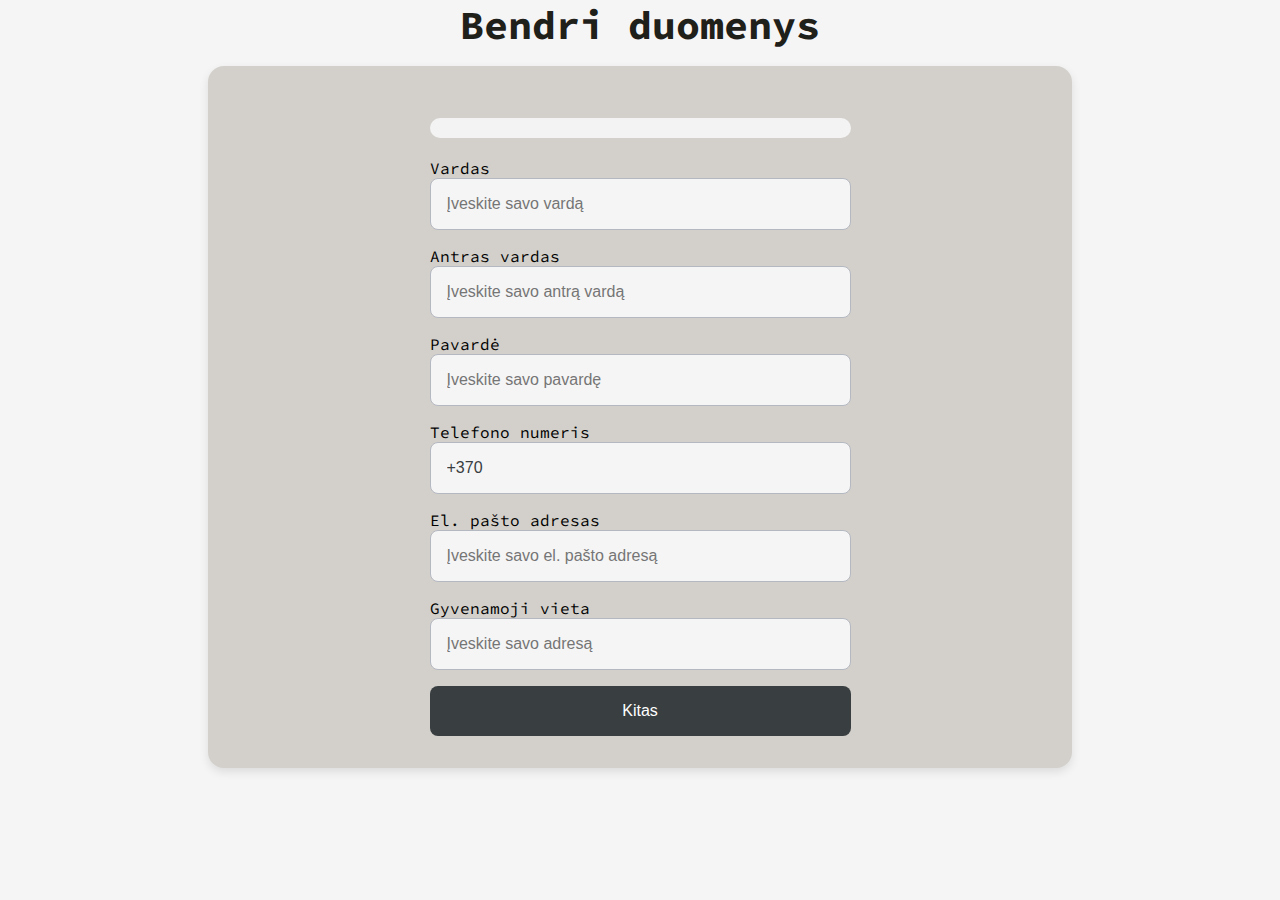
<file: index.html>
<!DOCTYPE html>
<html lang="lt"> 

	<head>
        <meta charset="UTF-8">
        <title> page1 </title>
        <meta name="autorius" content="Liveta Kavaliauskaitė">
        <meta name="aprašymas" content="survey">
        <meta name="viewport" content="width=device-width, initial-scale=1.0">

        <link rel="stylesheet" href="style.css">
	</head>
    <body data-page="1">
        <div class="title">Bendri duomenys</div>
        <div class="container">
            <form action="page2.html">
                <div class="progress-container">
                    <div class="progress-bar" id="progressbar"></div>
                </div>
                    <div>
                        <span>Vardas</span>
                        <input type="text" name="vardas" placeholder="Įveskite savo vardą"  pattern="[A-Za-zĄČĘĖĮŠŲŪŽąčęėįšųūž]+" title="Galimos tik raidės" required>
                    </div>
                    <div>
                        <span>Antras vardas</span>
                        <input type="text" name="antrasVardas" pattern="[A-Za-zĄČĘĖĮŠŲŪŽąčęėįšųūž]+" title="Galimos tik raidės" placeholder="Įveskite savo antrą vardą">
                    </div>
                    <div>
                        <span>Pavardė</span>
                        <input type="text" name="pavarde" pattern="[A-Za-zĄČĘĖĮŠŲŪŽąčęėįšųūž]+" title="Galimos tik raidės" placeholder="Įveskite savo pavardę" required>
                    </div>
                <div>
                    <span>Telefono numeris</span>
                    <input type="text" name="telnr" value="+370" pattern="\+[0-9]{1,3}[0-9]{8}" title="Netinkama įvestis" placeholder="Įveskite savo telefono numerį" required>
                </div>
                <div>
                    <span>El. pašto adresas</span>
                    <input type="email" name="pastas" placeholder="Įveskite savo el. pašto adresą" required>
                </div>
                <div>
                    <span>Gyvenamoji vieta</span>
                    <input type="text" name="adresas" placeholder="Įveskite savo adresą" required>
                </div>
               
                <div>
                    <button type="submit">Kitas</button>
                </div>             
        </form>
        </div>
        <script src="index.js"></script>

    </body>

</html>
</file>
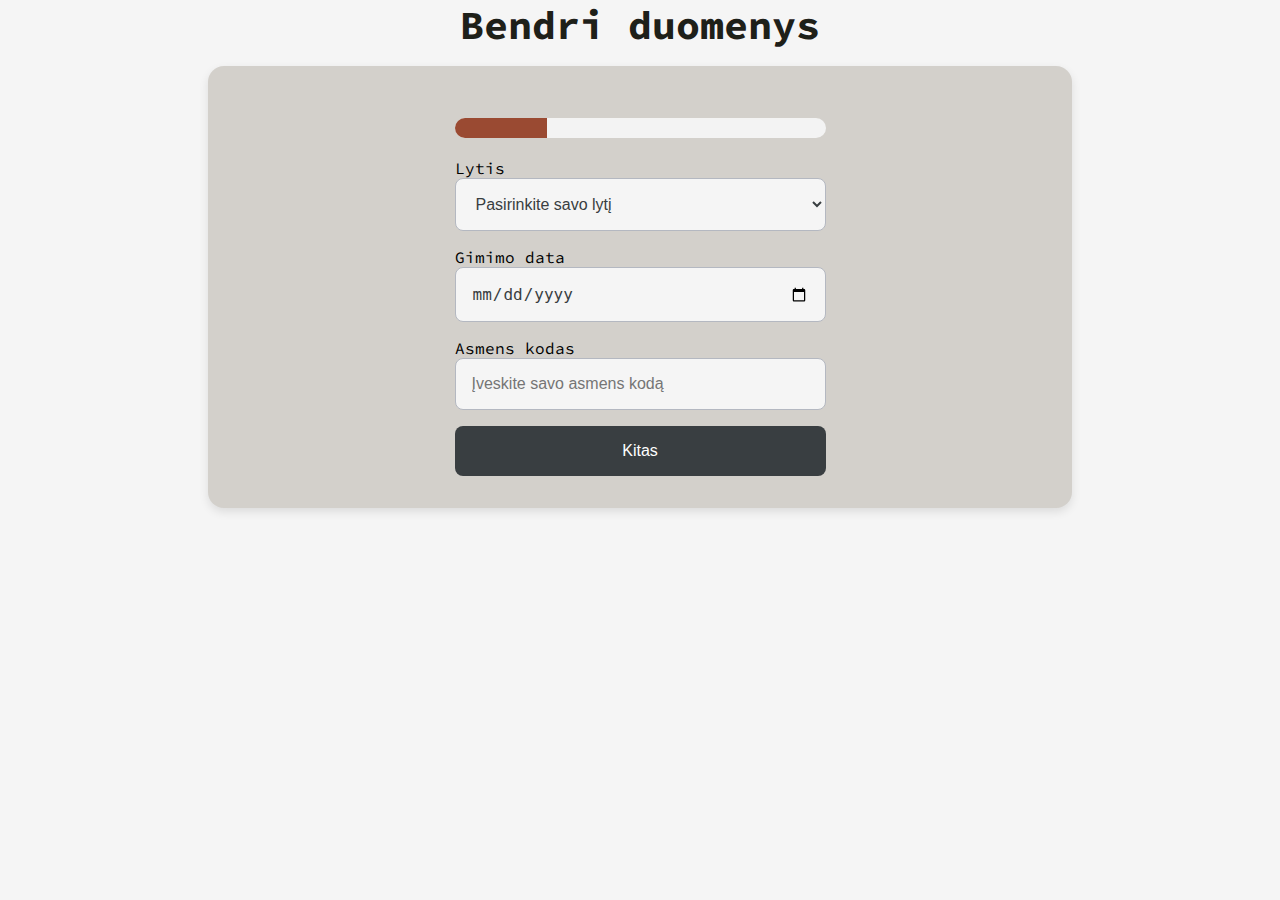
<file: page2.html>
<!DOCTYPE html>
<html lang="lt"> 

	<head>
        <meta charset="UTF-8">
        <title> page2 </title>
        <meta name="autorius" content="Liveta Kavaliauskaitė">
        <meta name="aprašymas" content="survey">
        <meta name="viewport" content="width=device-width, initial-scale=1.0">

        <link rel="stylesheet" href="style.css">
	</head>
    <body data-page="2">
        <div class="title">Bendri duomenys</div>

        <div class="container">
            <form action="page3.html">
                <div class="progress-container">
                    <div class="progress-bar" id="progressbar"></div>
                </div>
                <div>
                    <span>Lytis</span>
                    <select name="lytis" required>
                        <option value="" selected hidden>Pasirinkite savo lytį</option>
                        <option value="Moteris">Moteris</option>
                        <option value="Vyras">Vyras</option>
                    </select>
                </div>
                <div>
                    <span>Gimimo data</span>
                    <input type="date" name="gimimoData" max="2024-12-03" placeholder="Įveskite savo gimimo datą" required>
                </div>
                <div>
                    <span>Asmens kodas</span>
                    <input type="text" name="asmensKodas" pattern="[0-9]{11}" title="Netinkama įvestis" placeholder="Įveskite savo asmens kodą" required>
                </div>
                
                <div class="hidden" id="vedybinepadetisdiv">
                    <span>Vedybinė padėtis</span>
                    <select name="vedybinePadetis">
                        <option value="" selected hidden>Pasirinkite vedybinę padėtį</option>
                        <option value="susituoke">Susituokęs/susituokusi</option>
                        <option value="nesusituoke">Nesusituokęs/nesusituokusi</option>
                        <option value="issiskyre">Išsiskyręs/išsiskyrusi</option>
                    </select>
                </div>
                <div>
                    <button type="submit">Kitas</button>
                </div>  
            </form>
            </div>
            <script src="index.js"></script>

    </body>

</html>
</file>
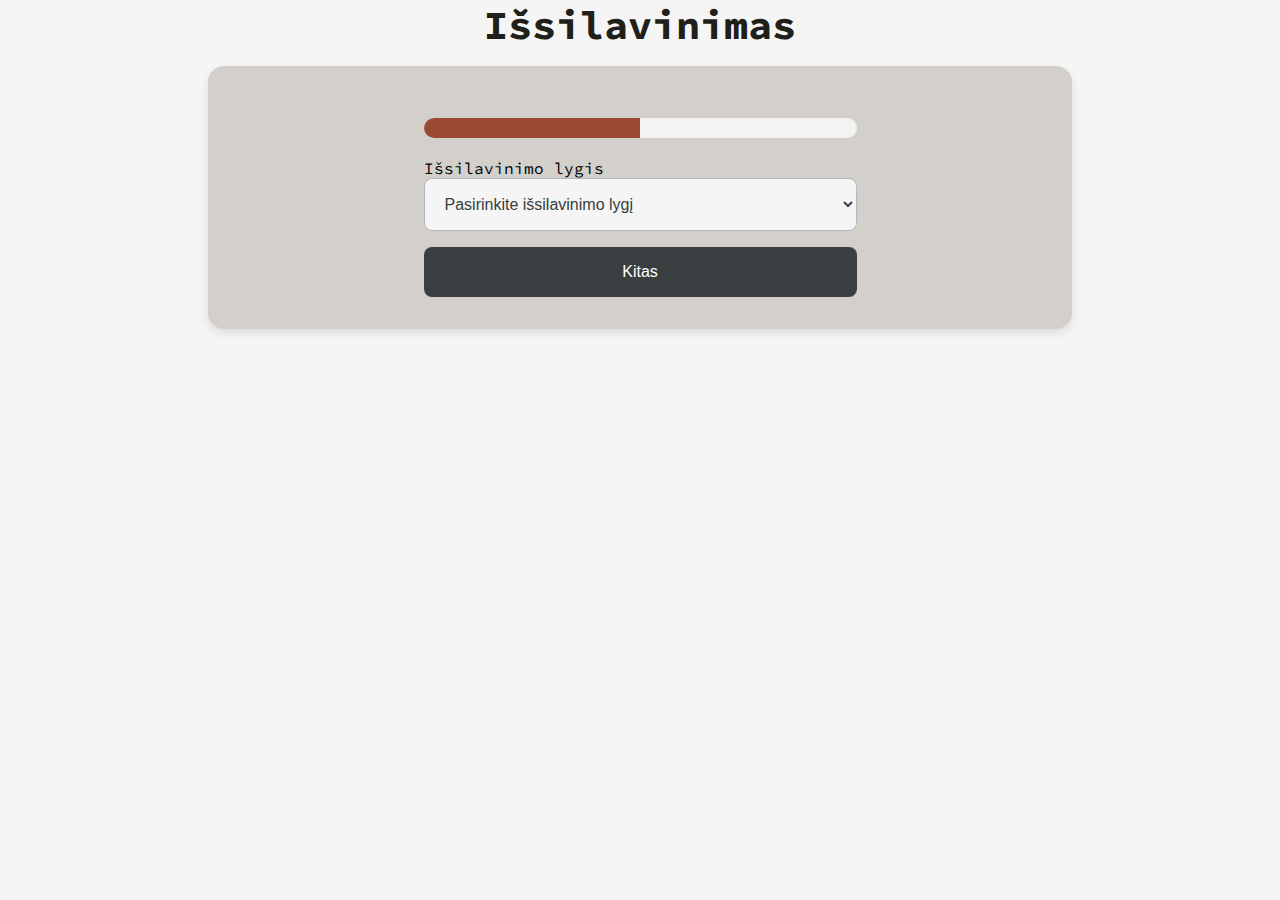
<file: page3.html>
<!DOCTYPE html>
<html lang="lt"> 

	<head>
        <meta charset="UTF-8">
        <title> page3 </title>
        <meta name="autorius" content="Liveta Kavaliauskaitė">
        <meta name="aprašymas" content="survey">
        <meta name="viewport" content="width=device-width, initial-scale=1.0">

        <link rel="stylesheet" href="style.css">
	</head>
    <body data-page="3">
        <div class="title">Išsilavinimas</div>

        <div class="container">
            <form id="page3" action="page4.html">
                <div class="progress-container">
                    <div class="progress-bar" id="progressbar"></div>
                </div>
                <div>
                    <span>Išsilavinimo lygis</span>
                    <select name="issilavinimas" required>
                        <option value="" selected hidden>Pasirinkite išsilavinimo lygį</option>
                        <option value="pagrindinis">Pagrindinis</option>
                        <option value="vidurinis">Vidurinis</option>
                        <option value="koleginis">Aukštasis-koleginis</option>
                        <option value="universitetinis">Aukštasis-universitetinis</option>
                        <option value="joks">Išsilavinimo neturiu</option>
                      </select>
                </div>
                <div class="hidden" id="institucijadiv">
                    <span>Paskutinė baigta mokslo/studijų įstaiga</span>
                    <input type="text" name="istaiga" placeholder="Įveskite įstaigos pavadinimą">
                </div>
                <div class="hidden" id="baigimometaiddiv">
                    <span>Baigimo metai</span>
                    <input type="number" name="baigimoMetai" min="1924" max="2024" placeholder="Įveskite baigimo metus">
                </div>
                <div class="hidden" id="kvalifikacijadiv">
                    <span>Kvalifikacija</span>
                    <input type="text" name="kvalifikacija" placeholder="Įveskite specialybės pavadinimą">
                </div>
                <div class="hidden" id="mokslolaipsnisdiv">
                    <span>Išsilavinimo lygis</span>
                    <select name="moksloLaipsnis">
                        <option value="" selected hidden>Pasirinkite mokslo laipsnį</option>
                        <option value="bakalauro">Bakalauro</option>
                        <option value="magistro">Magistro</option>
                        <option value="moksluDaktaro">Mokslų daktaro</option>
                      </select>
                </div>
                <div class="button">
                    <button type="submit">Kitas</button>
                </div>   
            </form>
        </div>
        <script src="index.js"></script>
    </body>

</html>
</file>
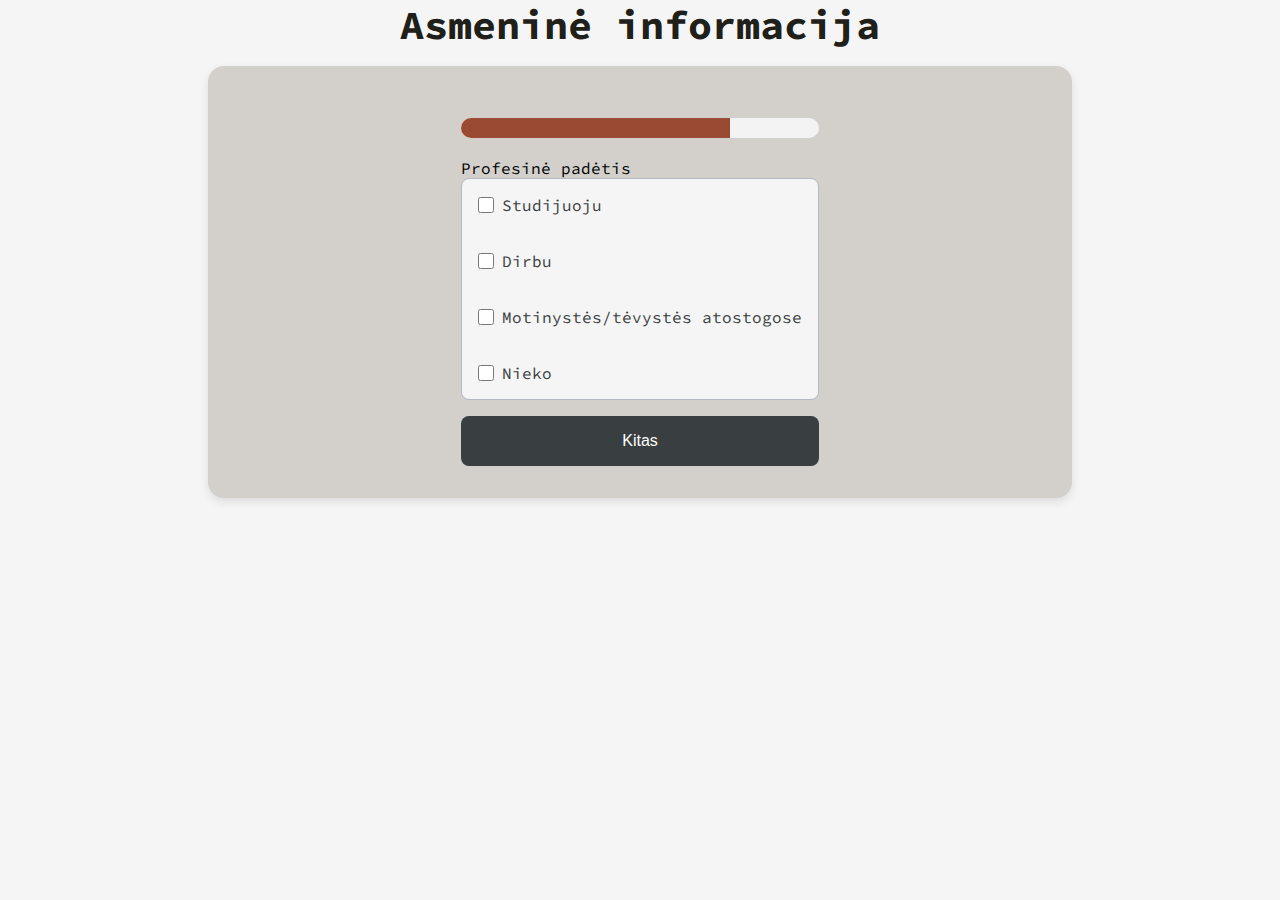
<file: page4.html>
<!DOCTYPE html>
<html lang="lt"> 

	<head>
        <meta charset="UTF-8">
        <title> page4 </title>
        <meta name="autorius" content="Liveta Kavaliauskaitė">
        <meta name="aprašymas" content="survey">
        <meta name="viewport" content="width=device-width, initial-scale=1.0">

        <link rel="stylesheet" href="style.css">
	</head>
    <body data-page="4">
        <div class="title">Asmeninė informacija</div>

        <div class="container">
            <form id="page4" action="page5.html">
                <div class="progress-container">
                    <div class="progress-bar" id="progressbar"></div>
                </div>
                <div>
                    <span>Profesinė padėtis</span>
                    <div class="checkbox-group" name="profesija">
                        <label><input type="checkbox" name="profesija[]" value="studijuoja"> Studijuoju</label><br>
                        <label><input type="checkbox" name="profesija[]" value="dirba"> Dirbu</label><br>
                        <label><input type="checkbox" name="profesija[]" value="atostogos"> Motinystės/tėvystės atostogose</label><br>
                        <label><input type="checkbox" name="profesija[]" value="nieko"> Nieko</label>
                    </div>
                </div>
                <!-- STUDIJUOJA PRADZIA -->
                <div class="hidden" id="studijupakopadiv">
                    <span>Studijų pakopa</span>
                    <select name="studijuPakopa" >
                        <option value="" selected hidden>Pasirinkite studijų pakopą</option>
                        <option value="pirma">Pirma pakopa - Bakalauro studijos</option>
                        <option value="antra">Antra pakopa - Magistratūros studijos</option>
                        <option value="trecia">Trečia pakopa - Dokturantūra</option>
                    </select>
                </div>
                <div class="hidden" id="kursasdiv">
                    <span>Kursas</span>
                    <select name="kursas" >
                        <option value="" selected hidden>Pasirinkite kursą</option>
                        <option value="pirmas">Pirmas</option>
                        <option value="antras">Antras</option>
                        <option value="trecias">Trečias</option>
                        <option value="ketvirtas">Ketvirtas</option>
                        <option value="penktas">Penktas</option>
                        <option value="sestas">Šeštas</option>
                    </select>
                </div>
            
                <div class="hidden" id="studijuistaigadiv">
                    <span>Studijų įstaiga</span>
                    <input type="text" name="studijuIstaiga" placeholder="Įveskite savo studijų įstaigą">
                </div>
                <div class="hidden" id="baigimometaidiv">
                    <span>Tikėtini baigimo metai</span>
                    <input type="number" name="baigimoMetai" min="2024" max="2100" step="1" placeholder="Įveskite tikėtinus baigimo metus">
                </div>
                <!-- STUDIJUOJA PABAIGA -->
                <!-- DIRBA PRADZIA -->
                <div class="hidden" id="darboistaigadiv">
                    <span>Darbo įstaiga</span>
                    <input type="text" name="darboĮstaiga" placeholder="Įveskite savo darbo įstaigą">
                </div>
                <div class="hidden" id="pareigosdiv">
                    <span>Pareigos</span>
                    <input type="text" name="pareigos" placeholder="Įveskite savo pareigas">
                </div>
                <div class="hidden" id="darbopatirtisdiv">
                    <span>Darbo patirtis</span>
                    <input type="number" name="darboPatirtis" min="0" max="100" step="1" placeholder="Kiek metų darbo patirties turite">
                </div>
                <div class="hidden" id="darbosritisdiv">
                    <span>Darbo sritis</span>
                    <select name="darboSritis" >
                        <option value="" selected hidden>Pasirinkite savo darbo sritį</option>
                        <option value="teise">Teisė</option>
                        <option value="viesasisSektorius">Viešasis sektorius</option>
                        <option value="sveikatosApsauga">Sveikatos apsauga</option>
                        <option value="pramoneGamyba">Pramonė/gamyba</option>
                        <option value="it">IT</option>
                        <option value="krastoApsauga">Krašto apsauga</option>
                        <option value="vidausReikaluSistema">Vidaus reikalų sistema</option>
                        <option value="klientuAptarnavimasIrPaslaugos">Klientų aptarnavimas ir paslaugos</option>
                        <option value="transportas">Transportas</option>
                        <option value="kulturaIrPramogos">Kultūra ir pramogos</option>
                        <option value="svietimasStudijos">Švietimas/studijos</option>
                    </select>
                </div>
                <!-- DIRBA PABAIGA -->

                <!-- ATOSTOGOS PRADZIA -->
                <div class="hidden" id="atostogupabaigadiv">
                    <span>Tikėtini motinystės/tevystės atostogų pabaigos metai</span>
                    <input type="number" name="atostoguPabaiga" min="2024" max="2100" step="1" placeholder="Įveskite metus">
                </div>
                <!-- ATOSTOGOS PABAIGA -->
                <!-- NEDIRBA PRADZIA -->
                <div class="hidden" id="nedarbasdiv">
                    <span>Nedarbo priežastis</span>
                    <input type="text" name="nedarbas" placeholder="Įveskite nedarbo priežastį">
                </div>
                <!-- NEDIRBA PABAIGA -->
                <div class="button">
                    <button type="submit">Kitas</button>
                </div>   
            </form>
        </div>
        <script src="index.js"></script>
    </body>

</html>
</file>
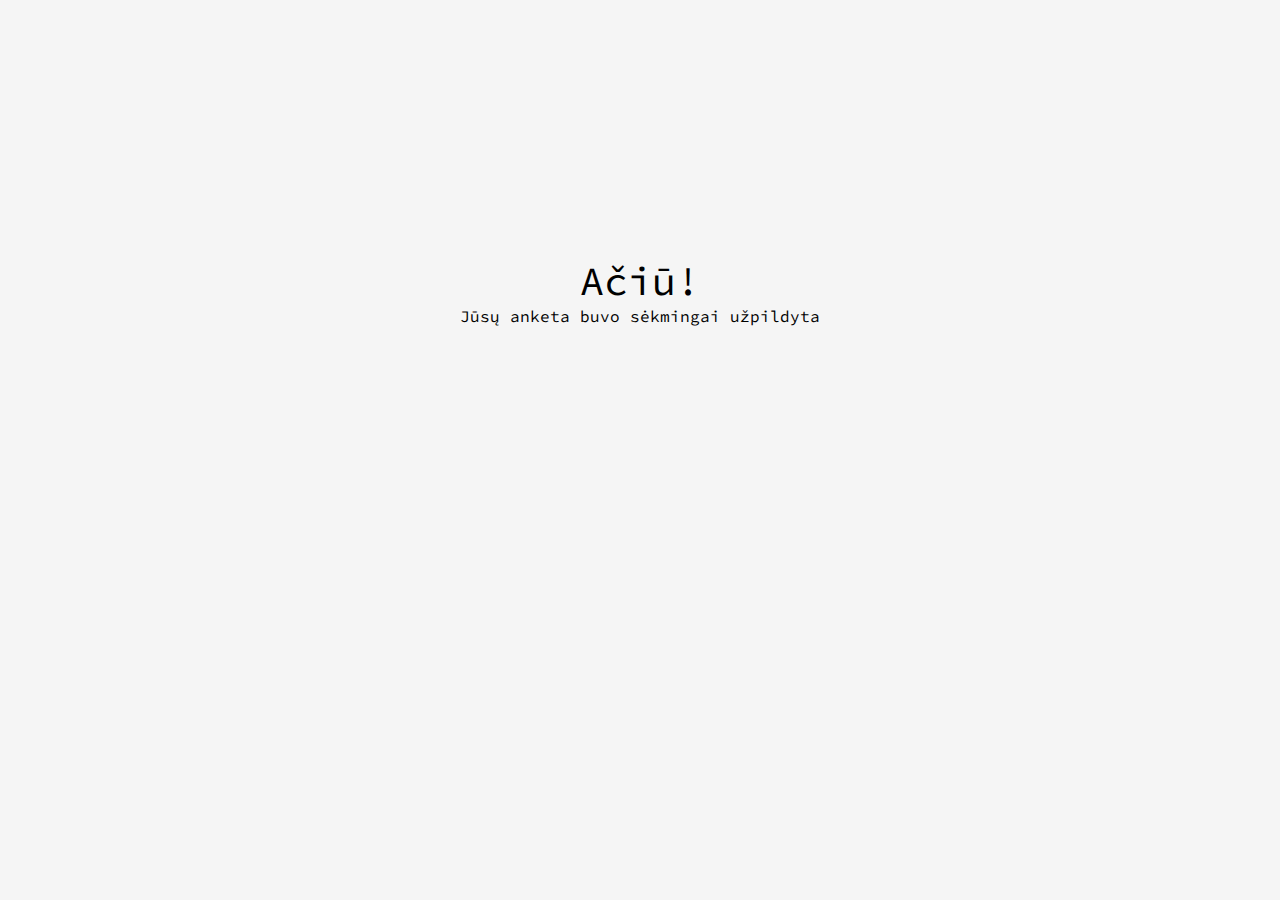
<file: page5.html>
<!DOCTYPE html>
<html lang="lt"> 

	<head>
        <meta charset="UTF-8">
        <title>page5</title>
        <meta name="autorius" content="Liveta Kavaliauskaitė">
        <meta name="aprašymas" content="survey">
        <meta name="viewport" content="width=device-width, initial-scale=1.0">

        <link rel="stylesheet" href="style.css">
	</head>
    <body data-page="5">
        <div class="header">Ačiū!</div>
        <tekstas>Jūsų anketa buvo sėkmingai užpildyta</tekstas>
        <script src="index.js"></script>
    </body>

</html>
</file>
<file: style.css>
@import url("https://fonts.googleapis.com/css2?family=Source+Code+Pro:wght@400;700&display=swap");


body {
    margin: 0;
    padding: 0;
    box-sizing: border-box;
    font-family: 'Source Code Pro', monospace;
    align-items: center;
    display: flex;
    justify-content: center;
    flex-direction: column;
    background-color: #F5F5F5;
}

.container {
    width: 80vw;
    max-width: 800px;
    height: auto;   
    background-color: #D3D0CB;
    align-items: center;
    justify-content: flex-start;
    flex-direction: column;
    display: flex;
    padding: 2rem;
    border-radius: 1rem;
    box-shadow: 0px 4px 10px rgba(0, 0, 0, 0.1);
}

 .title {
    font-size: 2.5rem;
    font-weight: bold;
    color: #1E2019;
    margin-bottom: 1rem;
}

 input, select{
    width: 100%;
    padding: 1rem;
    font-size: 1rem;
    border: 1px solid #B4B8C1;
    border-radius: 0.5rem;
    background-color: #F5F5F5;
    color: #393E41;
    box-sizing: border-box;
    margin-bottom: 1rem;
}

button {
    width: 100%;
    padding: 1rem;
    font-size: 1rem;
    color: #ffffff;
    background-color: #393E41;
    border: none;
    border-radius: 0.5rem;
    cursor: pointer;
}

.button:hover {
    background-color: #2C2F33;
    border-radius: 0.5rem;
}

.hidden {
    display: none;
}


.checkbox-group {
    display: flex;
    flex-direction: column;
    gap: 0.5rem;
    margin-bottom: 1rem;
    padding: 1rem;
    border: 1px solid #B4B8C1;
    border-radius: 0.5rem;
    background-color: #F5F5F5;
    width: 100%;
    box-sizing: border-box;
}


.checkbox-group label {
    display: flex;
    align-items: center;
    gap: 0.5rem;
    font-size: 1rem;
    color: #393E41;
}

.checkbox-group input {
    width: 1rem;
    height: 1rem;
    margin: 0;
}
.header{
    align-items: center;
    font-size: 2.5rem;
    margin-top: 20%;
}
.tekstas{
    font-size: 1.5rem;
    align-items: center;
 }
 .progress-container {
    width: 100%;
    background-color: #f3f3f3;
    border-radius: 25px;
    overflow: hidden;
    height: 20px;
    margin: 20px 0;
}

.progress-bar {
    height: 100%;
    width: 0;
    background-color: #9a4a32;
    transition: width 0.3s ease;
}
</file>
